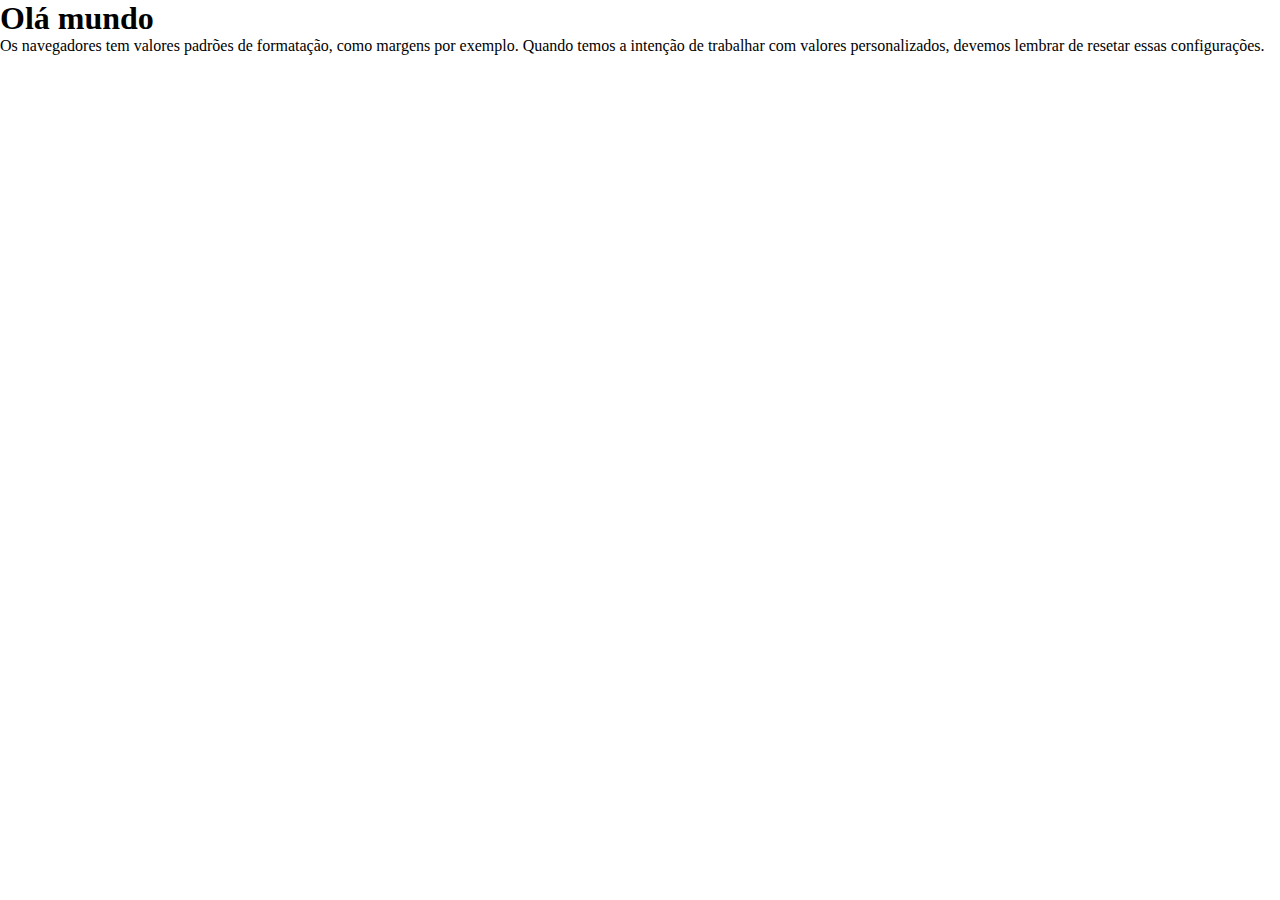
<file: 02.reset/index.html>
<!DOCTYPE html>
<html lang="en">
<head>
    <meta charset="UTF-8">
    <meta name="viewport" content="width=device-width, initial-scale=1.0">
    <title>Document</title>
    <link rel="stylesheet" href="style.css">
</head>
<body>
    <h1>Olá mundo</h1>
    <p>Os navegadores tem valores padrões de formatação, como margens por exemplo. Quando temos a intenção de trabalhar com valores personalizados, devemos lembrar de resetar essas configurações.</p>
</body>
</html>
</file>
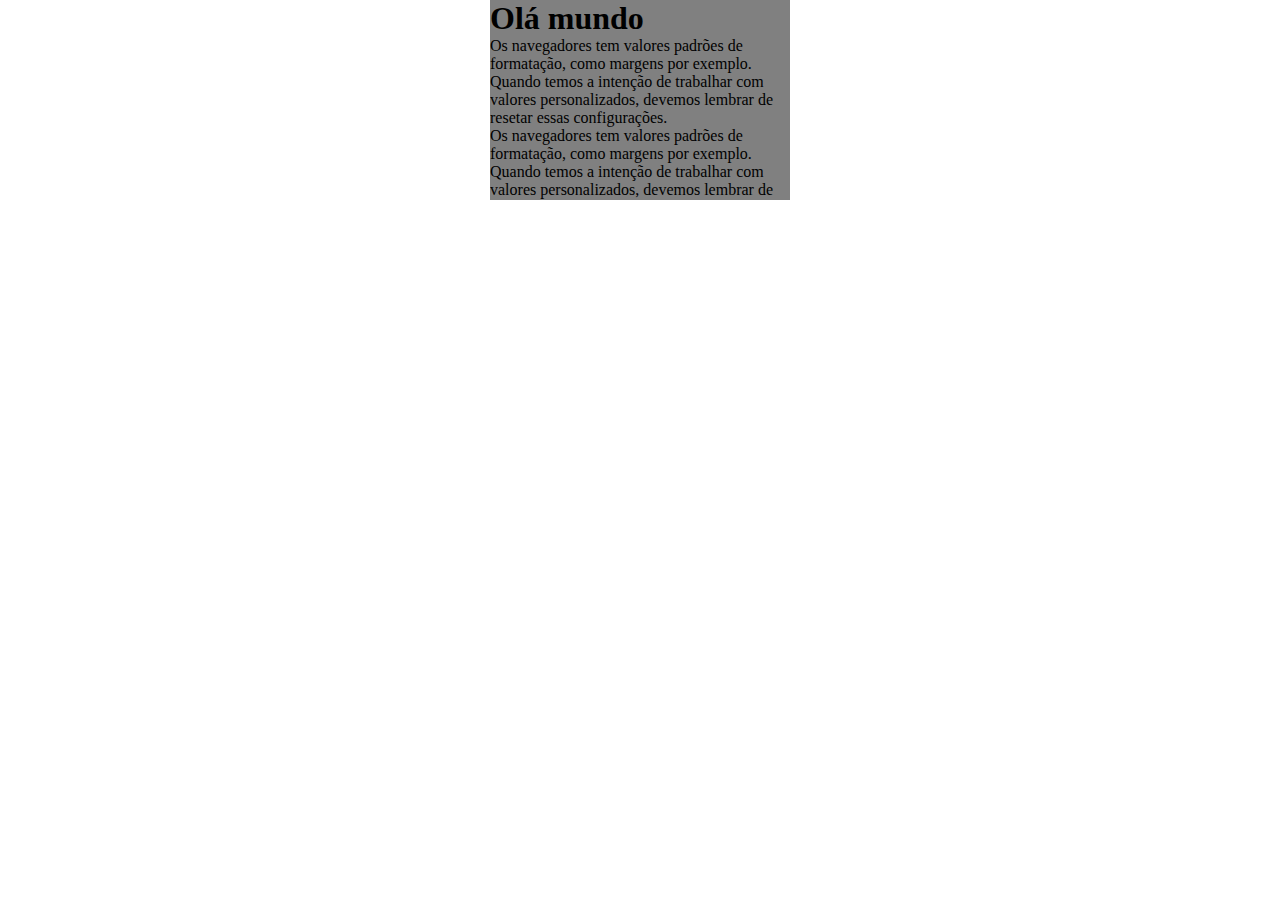
<file: 04.overflow/index.html>
<!DOCTYPE html>
<html lang="en">
<head>
    <meta charset="UTF-8">
    <meta name="viewport" content="width=device-width, initial-scale=1.0">
    <title>Document</title>
    <link rel="stylesheet" href="style.css">
</head>
<body>
    <div class = "box">
        <h1>Olá mundo</h1>
        <p>Os navegadores tem valores padrões de formatação, como margens por exemplo. Quando temos a intenção de trabalhar com valores personalizados, devemos lembrar de resetar essas configurações.</p>
        <p>Os navegadores tem valores padrões de formatação, como margens por exemplo. Quando temos a intenção de trabalhar com valores personalizados, devemos lembrar de resetar essas configurações.</p>
        <p>Os navegadores tem valores padrões de formatação, como margens por exemplo. Quando temos a intenção de trabalhar com valores personalizados, devemos lembrar de resetar essas configurações.</p>
    </div>
    </body>
</html>
</file>
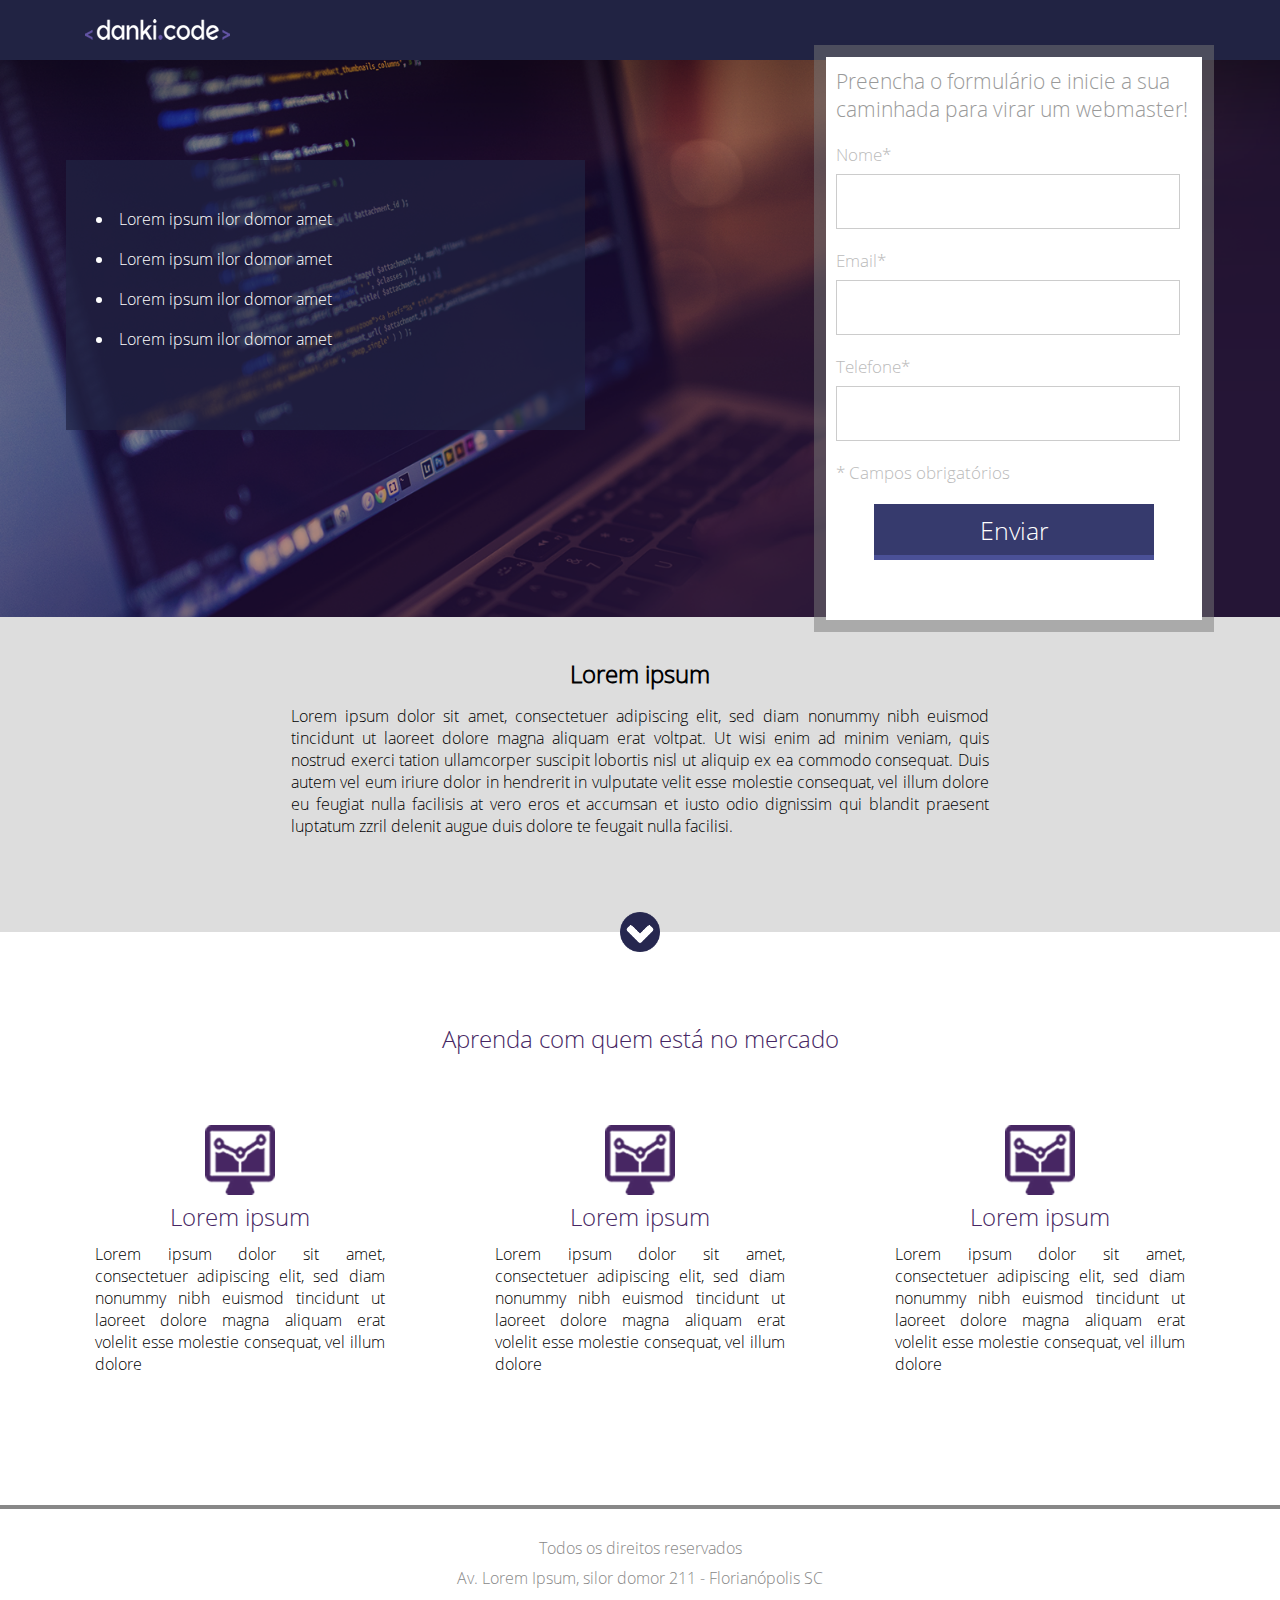
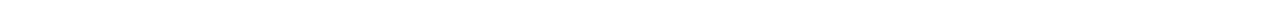
<file: 07.Projeto_01/index.html>
<!DOCTYPE html>
<html lang="en">
<head>
    <meta charset="UTF-8">
    <meta name="viewport" content="width=device-width, initial-scale=1.0">
    <title>Projeto 01</title>
    <link rel="stylesheet" href="./css/style.css">
</head>
<body>
    <div class ="header">
        <div class="center">
            <img src="./images/logo.png">
        </div>
    </div>
    <div class="container-banner">
        <div class="center">
            <div class="container-list">
                <ul>
                    <li>Lorem ipsum ilor domor amet</li>
                    <li>Lorem ipsum ilor domor amet</li>
                    <li>Lorem ipsum ilor domor amet</li>
                    <li>Lorem ipsum ilor domor amet</li>
                </ul>
            </div>
            <div class="form">
                <h2> Preencha o formulário e inicie a sua caminhada para virar um webmaster!</h2>
                <form>
                    <div class="input-container">
                        <span>Nome*</span>
                        <input type="text" name="nome" required>
                    </div>
                    <div class="input-container">
                        <span>Email*</span>
                        <input type="email" name="nome" required>
                    </div>
                    <div class="input-container">
                        <span>Telefone*</span>
                        <input type="tel" name="nome" required>
                    </div>

                    <p class="warning">* Campos obrigatórios</p>
                    <div class="input-submit-container">
                        <input type="submit" name="acao" value="Enviar">
                    </div>
                </form>
            </div>
        </div>
    </div>

    <div class="container-2">
        <div class="center">
            <h2>Lorem ipsum</h2>
            <p>Lorem ipsum dolor sit amet, consectetuer adipiscing elit, sed diam nonummy nibh euismod tincidunt ut laoreet dolore magna aliquam erat voltpat. Ut wisi enim ad minim veniam, quis nostrud exerci tation ullamcorper suscipit lobortis nisl ut aliquip ex ea commodo consequat. Duis autem vel eum iriure dolor in hendrerit in vulputate velit esse molestie consequat, vel illum dolore eu feugiat nulla facilisis at vero eros et accumsan et iusto odio dignissim qui blandit praesent luptatum zzril delenit augue duis dolore te feugait nulla facilisi.</p>
        </div>

        <div class="arrow"></div>
    </div>

    <div class="section-1 center">
        <h2>Aprenda com quem está no mercado</h2>
        <div class="container-section">
            <div class="container-single">
                <div><img src="images/icon.png"></div>
                <div class="text-container-single">
                    <h2>Lorem ipsum</h2>
                    <p>Lorem ipsum dolor sit amet, consectetuer adipiscing elit, sed diam nonummy nibh euismod tincidunt ut laoreet dolore magna aliquam erat volelit esse molestie consequat, vel illum dolore</p>
                </div>
            </div>
            <div class="container-single">
                <div><img src="images/icon.png"></div>
                <div class="text-container-single">
                    <h2>Lorem ipsum</h2>
                    <p>Lorem ipsum dolor sit amet, consectetuer adipiscing elit, sed diam nonummy nibh euismod tincidunt ut laoreet dolore magna aliquam erat volelit esse molestie consequat, vel illum dolore</p>
                </div>
            </div>
            <div class="container-single">
                <div><img src="images/icon.png"></div>
                <div class="text-container-single">
                    <h2>Lorem ipsum</h2>
                    <p>Lorem ipsum dolor sit amet, consectetuer adipiscing elit, sed diam nonummy nibh euismod tincidunt ut laoreet dolore magna aliquam erat volelit esse molestie consequat, vel illum dolore</p>
                </div>
            </div>
        </div>
        <div class="clear"></div>
    </div>
    <footer class="footer">
        <p>Todos os direitos reservados</p>
        <p>Av. Lorem Ipsum, silor domor 211 - Florianópolis SC</p>
    </footer>            

</body>
</html>
</file>
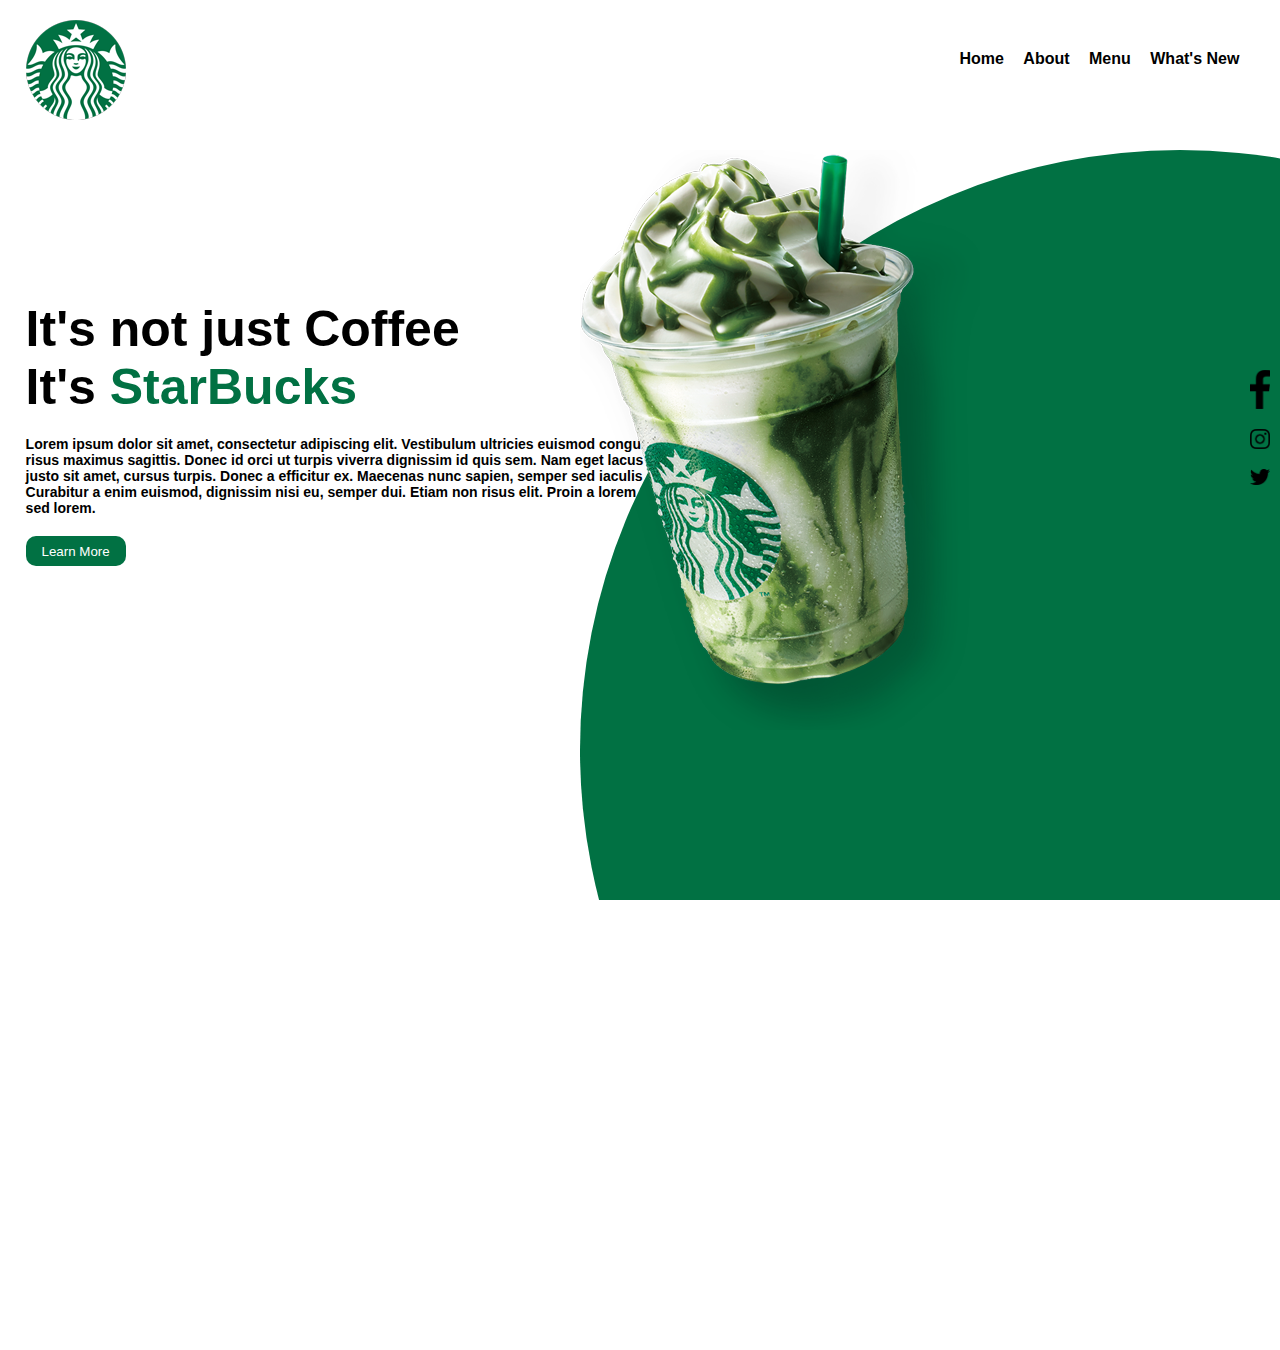
<file: 05.starbucks/starbucks_tutorial/starbucks_tutorial/index.html>
<html>
    <head>
        <title>StarBucks Coffee</title>
        <link href="css/style.css" rel="stylesheet" />
        <meta name="viewport" content="width=device-width, initial-scale=1.0, maximum-scale=1.0">
    </head>
    <body>
        <header>
            <div class="center">
                <div class="logo"><img src="assets/logo.png" /></div><!--logo-->
                <div class="menu">
                    <a href="#">Home</a>
                    <a href="#">About</a>
                    <a href="#">Menu</a>
                    <a href="#">What's New</a>
                </div><!--menu-->
            </div><!--center-->
        </header>
        <section class="sobre">
            <div class="extras">
                <img src="assets/img1.png" />
                <div class="social-media">
                    <a href=""><img src="assets/facebook.png" /></a>
                    <a href=""><img src="assets/instagram.png" /></a>
                    <a href=""><img src="assets/twitter.png" /></a>
                </div>
            </div><!--extras-->
            <div class="center">
                <div class="texto-sobre">
                    <h1>It's not just Coffee<br/>It's <span style="color: #017143;">StarBucks</span></h1>
                    <p>Lorem ipsum dolor sit amet, consectetur adipiscing elit. Vestibulum ultricies euismod congue. Fusce sit amet ipsum at risus maximus sagittis. Donec id orci ut turpis viverra dignissim id quis sem. Nam eget lacus malesuada, scelerisque justo sit amet, cursus turpis. Donec a efficitur ex. Maecenas nunc sapien, semper sed iaculis sed, pharetra a magna. Curabitur a enim euismod, dignissim nisi eu, semper dui. Etiam non risus elit. Proin a lorem ut risus cursus hendrerit ac sed lorem.</p>
                    <button>Learn More</button>
                </div>
            </div>
        </section>
    </body>
</html>
</file>
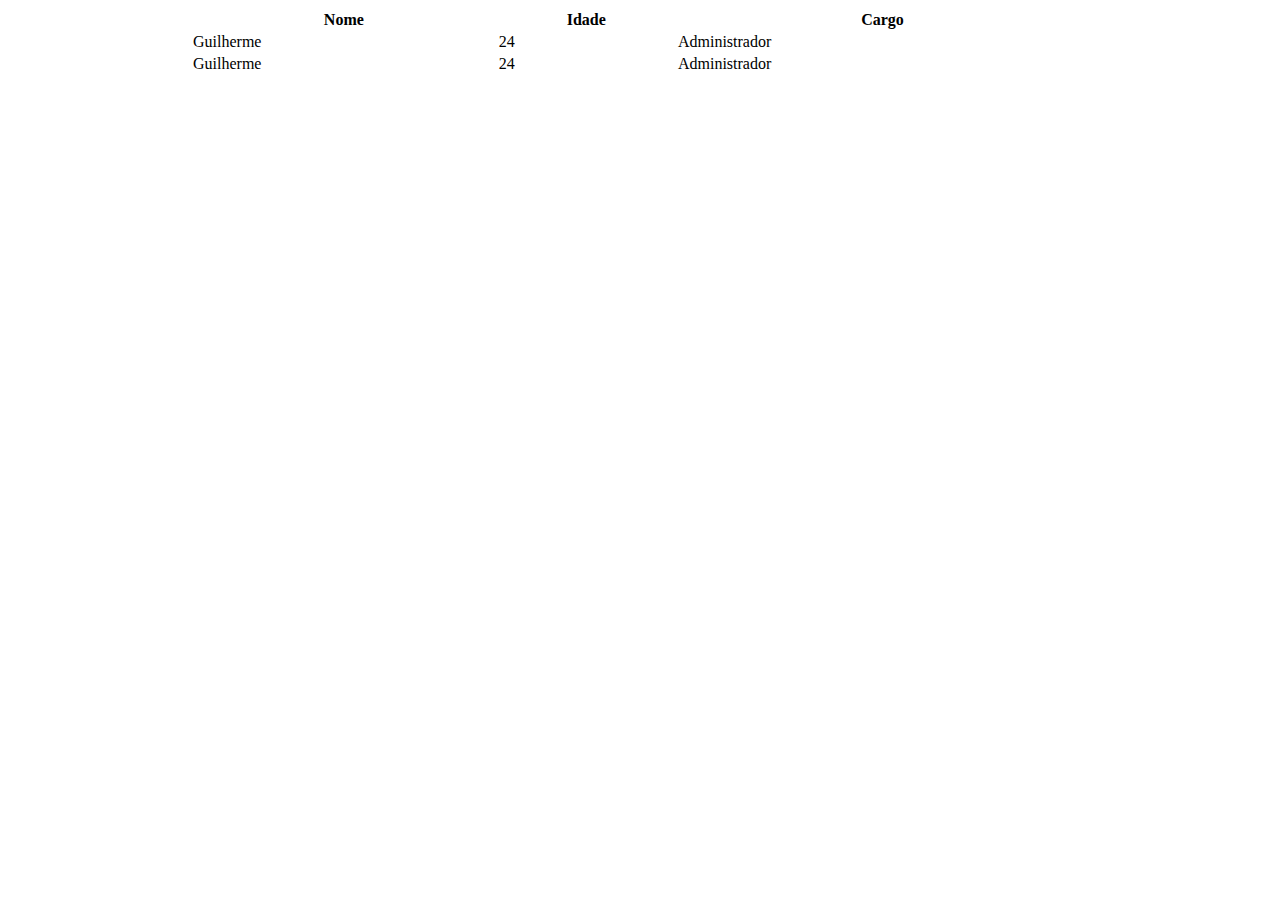
<file: 01.tabela/tabela.html>
<!DOCTYPE html>
<html lang="en">
<head>
    <meta charset="UTF-8">
    <meta name="viewport" content="width=device-width, initial-scale=1.0">
    <title>Tabela</title>
</head>
<body>

    <table align="center" width="900">
        <thead>
            <tr>
                <th> Nome</th>
                <th> Idade</th>
                <th> Cargo</th>
            </tr>
        </thead>
        <tbody>
            <tr>
                <td>Guilherme</td>
                <td>24</td>
                <td>Administrador</td>
            </tr>
            <tr>
                <td>Guilherme</td>
                <td>24</td>
                <td>Administrador</td>
            </tr>
        </tbody>
    </table>

</body>
</html>
</file>
<file: 02.reset/style.css>
*{
    margin: 0;
    padding: 0;
    box-sizing: border-box;
}
</file>
<file: 04.overflow/style.css>
*{
    margin: 0;
    padding: 0;
    box-sizing: border-box;
}

.box{
    width: 300px;
    height: 200px;
    margin: 0 auto;
    background: gray;
    overflow:auto; /*auto cria um scroll bar ao ultrapassar a altura, enquanto hidden esconde o excedente. A opção scroll sempre deixará um scrollbar mesmo que não tenha ultrapassado a altura.
    Também é possível definir isoladamente overflow-x ou overflow-y  */
}
</file>
<file: 07.Projeto_01/css/style.css>
*{
    margin: 0;
    padding: 0;
    box-sizing: border-box;
    font-family: "Open Sans";
}

@font-face {
    font-family: "Open Sans";
    src: url('../fonts/OpenSans-Light.ttf');
}

.clear{
    clear:both;
}

html, body {
    height: 100%;
}

.center {
    width: 1200px;
    margin: 0 auto;
    padding: 0 2%;
}

.header {
    min-width: 1200px;
    width: 100%;
    height: 60px;
    background-color: #212343;
}

.header img {
    margin: 19px;
}

.container-banner {
    min-width: 1200px;
    width: 100%;
    height: 557px;
    background-image: url('../images/header_bg.png');
    background-size: cover;
    background-position: center;
}

.container-banner > .center {
    height: 100%;
}

.form {
    width: 400px;
    height: calc(100% + 30px);
    float: right;
    background-color: white;
    position: relative;
    top: -15px;
    border: 12px solid rgba(120, 120, 120, 0.5);    
    padding: 10px;
    background-clip: padding-box;
    /*background-origin tem o mesmo conceito de clip porém serve para imagens*/
}

.form h2 {
    font-weight: normal;
    font-size: 21px;
    color: #999999;
}

.input-container {
    margin-top: 20px;
}
.input-container span, .form p{
    display: inline-block;
    width: 100%;
    color: #bbbbbb;
    font-size: 17px;
}

.form p {
    margin: 20px 0;
}

.input-container input {
    margin-top: 8px;
    width: 344px;
    height: 55px;
    border: 1px solid #ccc;
}

.form .input-submit-container {
    text-align: center;
}

.form input[type=submit] {
    width: 280px;
    height: 56px;
    background-color: #363A6D;
    color: white;
    font-size: 25px;
    display: inline-block;
    border-top: 0;
    border-left: 0;
    border-right: 0;
    border-bottom: 5px solid #4A5097;
    cursor: pointer;
}

.form input[type=submit]:hover{
    background-color: #262a4e;
}

.container-list {
    padding: 30px;
    margin-top: 100px;
    float: left;
    width: 519px;
    height: 270px;
    background-color: rgba(33, 35, 67, 0.7);
}

.container-list ul {
    list-style-position: inside;
}

.container-list ul li {
    color: white;
    margin-top: 18px;
}

.container-2 {
    min-width: 1200px;
    padding: 40px 0;
    background-color: #ddd;
    text-align: center;
    font-weight: normal;
}

.container-2 p{
    width: 698px;
    display: inline-block;
    text-align: justify;
    margin: 15px 0;
}

.arrow {
    width: 40px;
    height: 40px;
    background-image: url('../images/arrow.png');
    background-size: 100%;
    position: relative;
    top: 60px;
    left: calc(50% - 20px);
}

.section-1 {
    /* background-color: green; */
    padding: 90px 0;
}

.section-1 h2 {
    text-align: center;
    color: #462663;
    font-weight: normal;
}

.container-section {
    margin-top: 40px;
    text-align: center;
}

.container-single {
    float: left;
    width: 33.333%;
    padding: 30px;
}

.container-single p {
    padding: 10px 25px;
    text-align: justify;
    display: inline-block;
}

.container-single img {
    width: 70px;
}

.footer {
    padding: 20px 0;
    border-top: 4px solid #888888;
    text-align: center;
    color: #888;
}

.footer p {
    margin-top: 8px;
}
</file>
<file: 05.starbucks/starbucks_tutorial/starbucks_tutorial/css/style.css>
*{
    margin:0;
    padding:0;
    box-sizing: border-box;
    font-family: Verdana, Geneva, Tahoma, sans-serif;
}

.center{
    display: flex;
    flex-wrap: wrap;
    max-width: 1280px;
    margin:0 auto;
    padding:0 2%;
}

html,body{
    height:100%;
    overflow-y: hidden;
    overflow-x:hidden;
}

header{
    height:200px;
    padding:20px 0;
}

.logo{
    width:50%;
}

.menu{
    padding-top:30px;
    width:50%;
    text-align: right;
}

.menu a{
    color:black;
    text-decoration: none;
    font-weight: bold;
    margin-right: 15px;
}

section.sobre{
    height: calc(100% - 200px);
    position: relative;
}

.extras{
    position: absolute;
    bottom:-450px;
    right:-500px;
    width: 1200px;
    height:1200px;
    border-radius:50%;
    background-color: #017143;
}

.social-media{
    position: absolute;
    right: 510px;
    top:200px;
}

.social-media img{
    display: block;
    width:20px;
    margin:20px 0;
}

.texto-sobre{
    margin-top:100px;
}

.texto-sobre h1{
    font-size: 50px;
}

.texto-sobre p{
    margin:20px 0;
    color:black;
    font-size: 14px;
    font-weight: bold;
    max-width: 800px;
}

.texto-sobre button{
    border:0;
    background-color: #017143;
    color:white;
    border-radius:10px;
    width:100px;
    height:30px;
    cursor: pointer;

}
</file>
